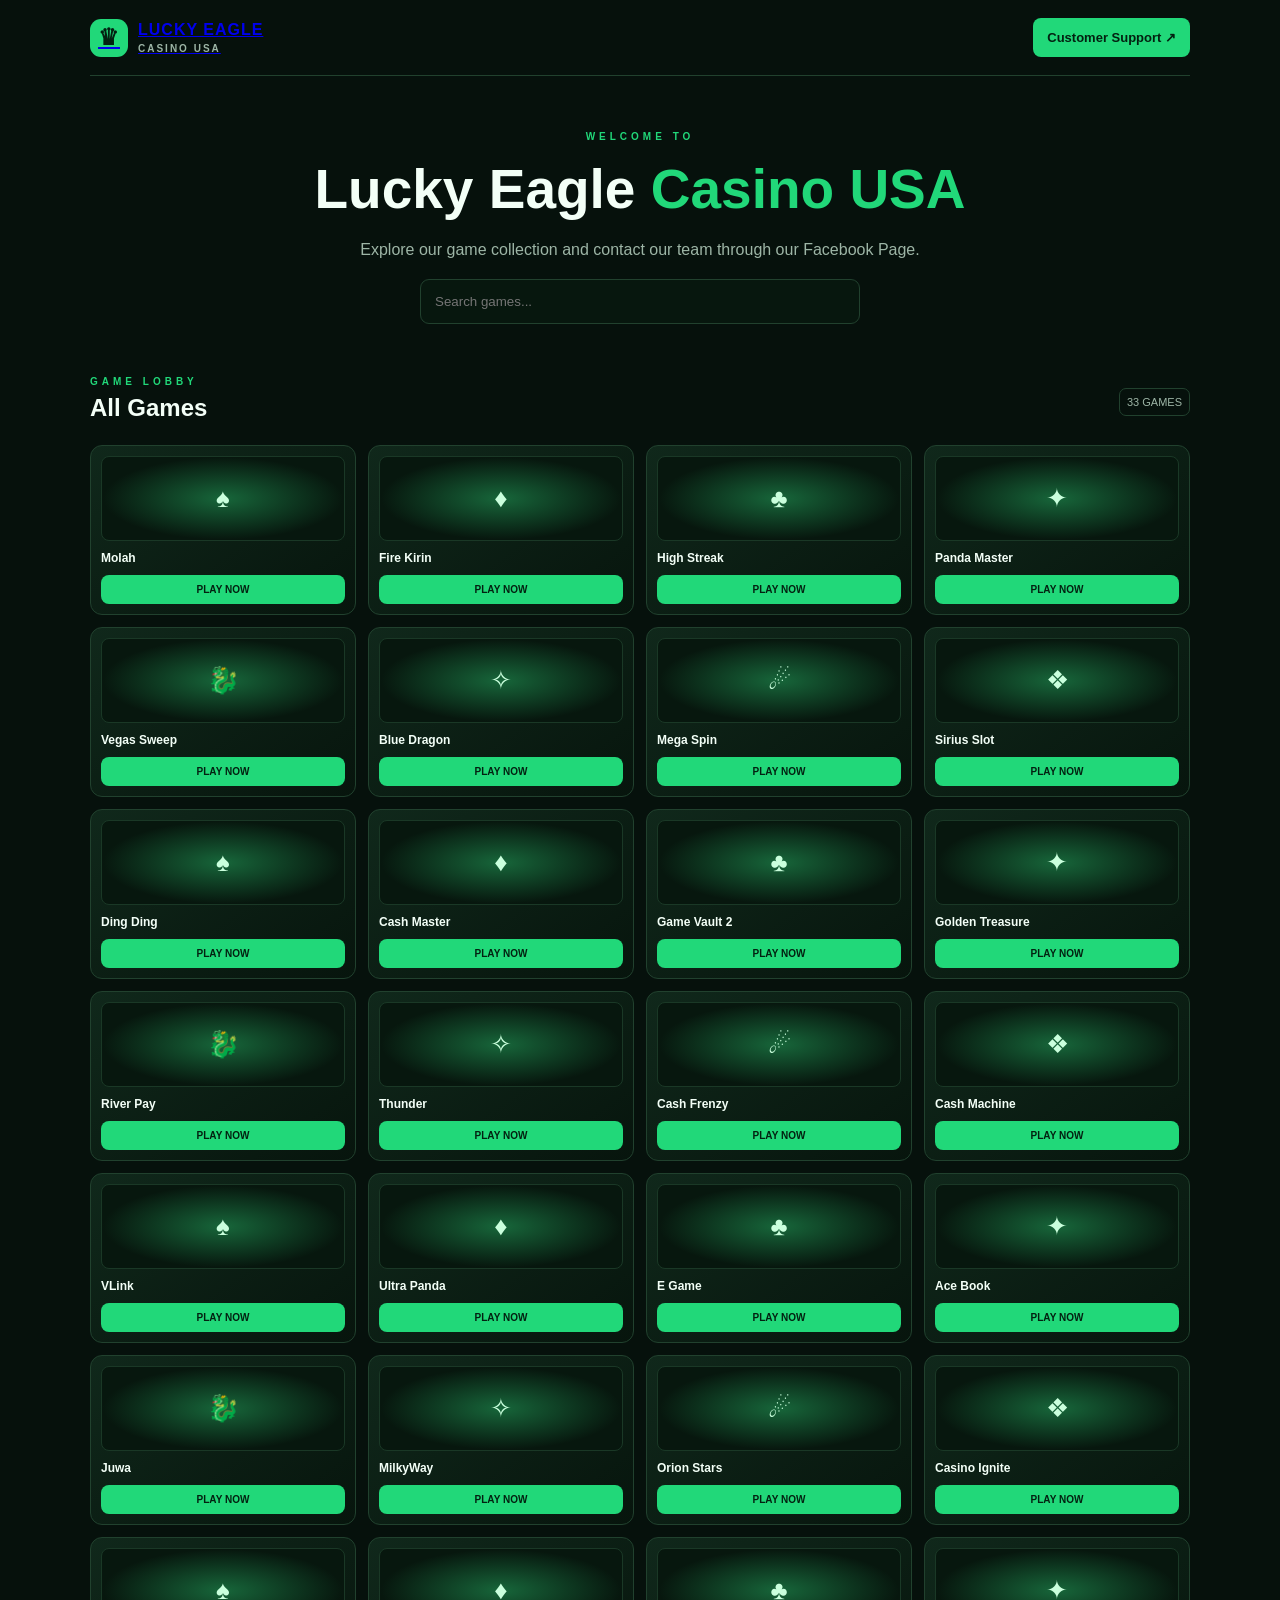
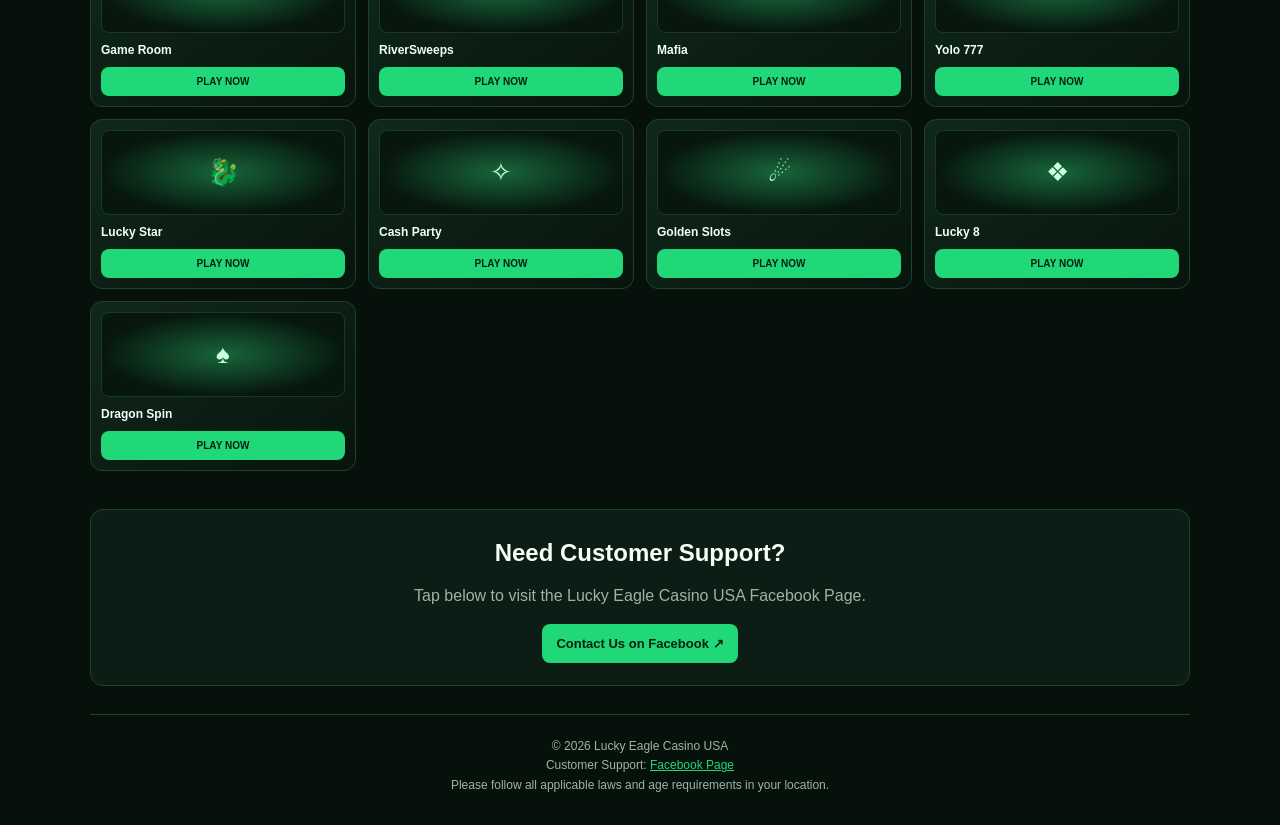
<file: index.html>
<!DOCTYPE html>
<html lang="en"><head>
<meta charset="UTF-8"><meta name="viewport" content="width=device-width, initial-scale=1">
<meta name="theme-color" content="#06140e"><title>Lucky Eagle Casino USA</title>
<style>
*{box-sizing:border-box}body{margin:0;background:#06110c;color:#f3fff7;font-family:Arial,sans-serif}
.wrap{width:min(1100px,92%);margin:auto}header{display:flex;justify-content:space-between;align-items:center;gap:12px;padding:18px 0;border-bottom:1px solid #21412e}
.brand{display:flex;align-items:center;gap:10px;font-weight:bold;letter-spacing:1px}.logo{display:grid;place-items:center;width:38px;height:38px;border-radius:11px;background:#21d879;color:#032111;font-size:23px}
.brand small{display:block;color:#9db5a6;font-size:10px;letter-spacing:2px;margin-top:4px}
.support,.play{background:#21d879;color:#032111;text-decoration:none;font-weight:bold;border-radius:8px;display:inline-block}
.support{padding:12px 14px;font-size:13px}.hero{text-align:center;padding:55px 0 30px}.eyebrow{font-size:10px;letter-spacing:4px;color:#21d879;font-weight:bold}
h1{font-size:clamp(32px,6vw,55px);margin:15px 0}h1 span{color:#21d879}.sub{color:#9db5a6;line-height:1.6}
input{width:min(440px,100%);padding:14px;background:#07170e;border:1px solid #21412e;border-radius:9px;color:white;outline:none}
.heading{display:flex;justify-content:space-between;align-items:center;margin:22px 0 16px}h2{margin:7px 0}.count{font-size:11px;color:#9db5a6;border:1px solid #21412e;border-radius:7px;padding:7px}
.games{display:grid;grid-template-columns:repeat(4,minmax(0,1fr));gap:12px;margin-bottom:38px}
.game{background:linear-gradient(145deg,#10281b,#07150d);border:1px solid #21412e;border-radius:12px;padding:10px;min-width:0}
.art{height:85px;display:grid;place-items:center;border:1px solid #1a3826;border-radius:8px;background:radial-gradient(ellipse,#17663a,#07170e 70%);font-size:26px;color:#caffdd}
h3{font-size:12px;margin:10px 0;overflow-wrap:anywhere}.play{display:block;text-align:center;padding:9px 4px;font-size:10px}
.supportbox{text-align:center;background:#0b1d14;border:1px solid #21412e;border-radius:13px;padding:22px;margin:0 0 28px}.supportbox p,footer{color:#9db5a6;line-height:1.6}
footer{border-top:1px solid #21412e;text-align:center;padding:22px 0 30px;font-size:12px}footer a{color:#21d879}
@media(max-width:700px){.games{grid-template-columns:repeat(2,minmax(0,1fr))}.hero{padding-top:40px}.art{height:75px}}
</style></head><body>
<header class="wrap"><a class="brand" href="#"><span class="logo">♛</span><span>LUCKY EAGLE<small>CASINO USA</small></span></a>
<a class="support" href="https://www.facebook.com/LuckyEagleCasinoUSA" target="_blank" rel="noopener noreferrer">Customer Support ↗</a></header>
<main class="wrap"><section class="hero"><div class="eyebrow">WELCOME TO</div>
<h1>Lucky Eagle <span>Casino USA</span></h1>
<p class="sub">Explore our game collection and contact our team through our Facebook Page.</p>
<input id="search" type="search" placeholder="Search games..." aria-label="Search games"></section>
<div class="heading"><div><div class="eyebrow">GAME LOBBY</div><h2>All Games</h2></div><span class="count" id="count">33 GAMES</span></div>
<section class="games" id="games"><article class="game"><div class="art">♠</div>
    <h3>Molah</h3><a class="play" href="https://www.facebook.com/LuckyEagleCasinoUSA" target="_blank" rel="noopener noreferrer">PLAY NOW</a></article>
<article class="game"><div class="art">♦</div>
    <h3>Fire Kirin</h3><a class="play" href="https://www.facebook.com/LuckyEagleCasinoUSA" target="_blank" rel="noopener noreferrer">PLAY NOW</a></article>
<article class="game"><div class="art">♣</div>
    <h3>High Streak</h3><a class="play" href="https://www.facebook.com/LuckyEagleCasinoUSA" target="_blank" rel="noopener noreferrer">PLAY NOW</a></article>
<article class="game"><div class="art">✦</div>
    <h3>Panda Master</h3><a class="play" href="https://www.facebook.com/LuckyEagleCasinoUSA" target="_blank" rel="noopener noreferrer">PLAY NOW</a></article>
<article class="game"><div class="art">🐉</div>
    <h3>Vegas Sweep</h3><a class="play" href="https://www.facebook.com/LuckyEagleCasinoUSA" target="_blank" rel="noopener noreferrer">PLAY NOW</a></article>
<article class="game"><div class="art">✧</div>
    <h3>Blue Dragon</h3><a class="play" href="https://www.facebook.com/LuckyEagleCasinoUSA" target="_blank" rel="noopener noreferrer">PLAY NOW</a></article>
<article class="game"><div class="art">☄</div>
    <h3>Mega Spin</h3><a class="play" href="https://www.facebook.com/LuckyEagleCasinoUSA" target="_blank" rel="noopener noreferrer">PLAY NOW</a></article>
<article class="game"><div class="art">❖</div>
    <h3>Sirius Slot</h3><a class="play" href="https://www.facebook.com/LuckyEagleCasinoUSA" target="_blank" rel="noopener noreferrer">PLAY NOW</a></article>
<article class="game"><div class="art">♠</div>
    <h3>Ding Ding</h3><a class="play" href="https://www.facebook.com/LuckyEagleCasinoUSA" target="_blank" rel="noopener noreferrer">PLAY NOW</a></article>
<article class="game"><div class="art">♦</div>
    <h3>Cash Master</h3><a class="play" href="https://www.facebook.com/LuckyEagleCasinoUSA" target="_blank" rel="noopener noreferrer">PLAY NOW</a></article>
<article class="game"><div class="art">♣</div>
    <h3>Game Vault 2</h3><a class="play" href="https://www.facebook.com/LuckyEagleCasinoUSA" target="_blank" rel="noopener noreferrer">PLAY NOW</a></article>
<article class="game"><div class="art">✦</div>
    <h3>Golden Treasure</h3><a class="play" href="https://www.facebook.com/LuckyEagleCasinoUSA" target="_blank" rel="noopener noreferrer">PLAY NOW</a></article>
<article class="game"><div class="art">🐉</div>
    <h3>River Pay</h3><a class="play" href="https://www.facebook.com/LuckyEagleCasinoUSA" target="_blank" rel="noopener noreferrer">PLAY NOW</a></article>
<article class="game"><div class="art">✧</div>
    <h3>Thunder</h3><a class="play" href="https://www.facebook.com/LuckyEagleCasinoUSA" target="_blank" rel="noopener noreferrer">PLAY NOW</a></article>
<article class="game"><div class="art">☄</div>
    <h3>Cash Frenzy</h3><a class="play" href="https://www.facebook.com/LuckyEagleCasinoUSA" target="_blank" rel="noopener noreferrer">PLAY NOW</a></article>
<article class="game"><div class="art">❖</div>
    <h3>Cash Machine</h3><a class="play" href="https://www.facebook.com/LuckyEagleCasinoUSA" target="_blank" rel="noopener noreferrer">PLAY NOW</a></article>
<article class="game"><div class="art">♠</div>
    <h3>VLink</h3><a class="play" href="https://www.facebook.com/LuckyEagleCasinoUSA" target="_blank" rel="noopener noreferrer">PLAY NOW</a></article>
<article class="game"><div class="art">♦</div>
    <h3>Ultra Panda</h3><a class="play" href="https://www.facebook.com/LuckyEagleCasinoUSA" target="_blank" rel="noopener noreferrer">PLAY NOW</a></article>
<article class="game"><div class="art">♣</div>
    <h3>E Game</h3><a class="play" href="https://www.facebook.com/LuckyEagleCasinoUSA" target="_blank" rel="noopener noreferrer">PLAY NOW</a></article>
<article class="game"><div class="art">✦</div>
    <h3>Ace Book</h3><a class="play" href="https://www.facebook.com/LuckyEagleCasinoUSA" target="_blank" rel="noopener noreferrer">PLAY NOW</a></article>
<article class="game"><div class="art">🐉</div>
    <h3>Juwa</h3><a class="play" href="https://www.facebook.com/LuckyEagleCasinoUSA" target="_blank" rel="noopener noreferrer">PLAY NOW</a></article>
<article class="game"><div class="art">✧</div>
    <h3>MilkyWay</h3><a class="play" href="https://www.facebook.com/LuckyEagleCasinoUSA" target="_blank" rel="noopener noreferrer">PLAY NOW</a></article>
<article class="game"><div class="art">☄</div>
    <h3>Orion Stars</h3><a class="play" href="https://www.facebook.com/LuckyEagleCasinoUSA" target="_blank" rel="noopener noreferrer">PLAY NOW</a></article>
<article class="game"><div class="art">❖</div>
    <h3>Casino Ignite</h3><a class="play" href="https://www.facebook.com/LuckyEagleCasinoUSA" target="_blank" rel="noopener noreferrer">PLAY NOW</a></article>
<article class="game"><div class="art">♠</div>
    <h3>Game Room</h3><a class="play" href="https://www.facebook.com/LuckyEagleCasinoUSA" target="_blank" rel="noopener noreferrer">PLAY NOW</a></article>
<article class="game"><div class="art">♦</div>
    <h3>RiverSweeps</h3><a class="play" href="https://www.facebook.com/LuckyEagleCasinoUSA" target="_blank" rel="noopener noreferrer">PLAY NOW</a></article>
<article class="game"><div class="art">♣</div>
    <h3>Mafia</h3><a class="play" href="https://www.facebook.com/LuckyEagleCasinoUSA" target="_blank" rel="noopener noreferrer">PLAY NOW</a></article>
<article class="game"><div class="art">✦</div>
    <h3>Yolo 777</h3><a class="play" href="https://www.facebook.com/LuckyEagleCasinoUSA" target="_blank" rel="noopener noreferrer">PLAY NOW</a></article>
<article class="game"><div class="art">🐉</div>
    <h3>Lucky Star</h3><a class="play" href="https://www.facebook.com/LuckyEagleCasinoUSA" target="_blank" rel="noopener noreferrer">PLAY NOW</a></article>
<article class="game"><div class="art">✧</div>
    <h3>Cash Party</h3><a class="play" href="https://www.facebook.com/LuckyEagleCasinoUSA" target="_blank" rel="noopener noreferrer">PLAY NOW</a></article>
<article class="game"><div class="art">☄</div>
    <h3>Golden Slots</h3><a class="play" href="https://www.facebook.com/LuckyEagleCasinoUSA" target="_blank" rel="noopener noreferrer">PLAY NOW</a></article>
<article class="game"><div class="art">❖</div>
    <h3>Lucky 8</h3><a class="play" href="https://www.facebook.com/LuckyEagleCasinoUSA" target="_blank" rel="noopener noreferrer">PLAY NOW</a></article>
<article class="game"><div class="art">♠</div>
    <h3>Dragon Spin</h3><a class="play" href="https://www.facebook.com/LuckyEagleCasinoUSA" target="_blank" rel="noopener noreferrer">PLAY NOW</a></article></section>
<section class="supportbox"><h2>Need Customer Support?</h2><p>Tap below to visit the Lucky Eagle Casino USA Facebook Page.</p>
<a class="support" href="https://www.facebook.com/LuckyEagleCasinoUSA" target="_blank" rel="noopener noreferrer">Contact Us on Facebook ↗</a></section></main>
<footer class="wrap">© <span id="year"></span> Lucky Eagle Casino USA<br>
Customer Support: <a href="https://www.facebook.com/LuckyEagleCasinoUSA" target="_blank" rel="noopener noreferrer">Facebook Page</a><br>
Please follow all applicable laws and age requirements in your location.</footer>
<script>
const input=document.getElementById('search'),cards=[...document.querySelectorAll('.game')],count=document.getElementById('count');
input.addEventListener('input',()=>{let n=0;cards.forEach(c=>{const ok=c.querySelector('h3').textContent.toLowerCase().includes(input.value.trim().toLowerCase());c.style.display=ok?'':'none';if(ok)n++});count.textContent=n+' GAME'+(n===1?'':'S')});
document.getElementById('year').textContent=new Date().getFullYear();
</script></body></html>
</file>
